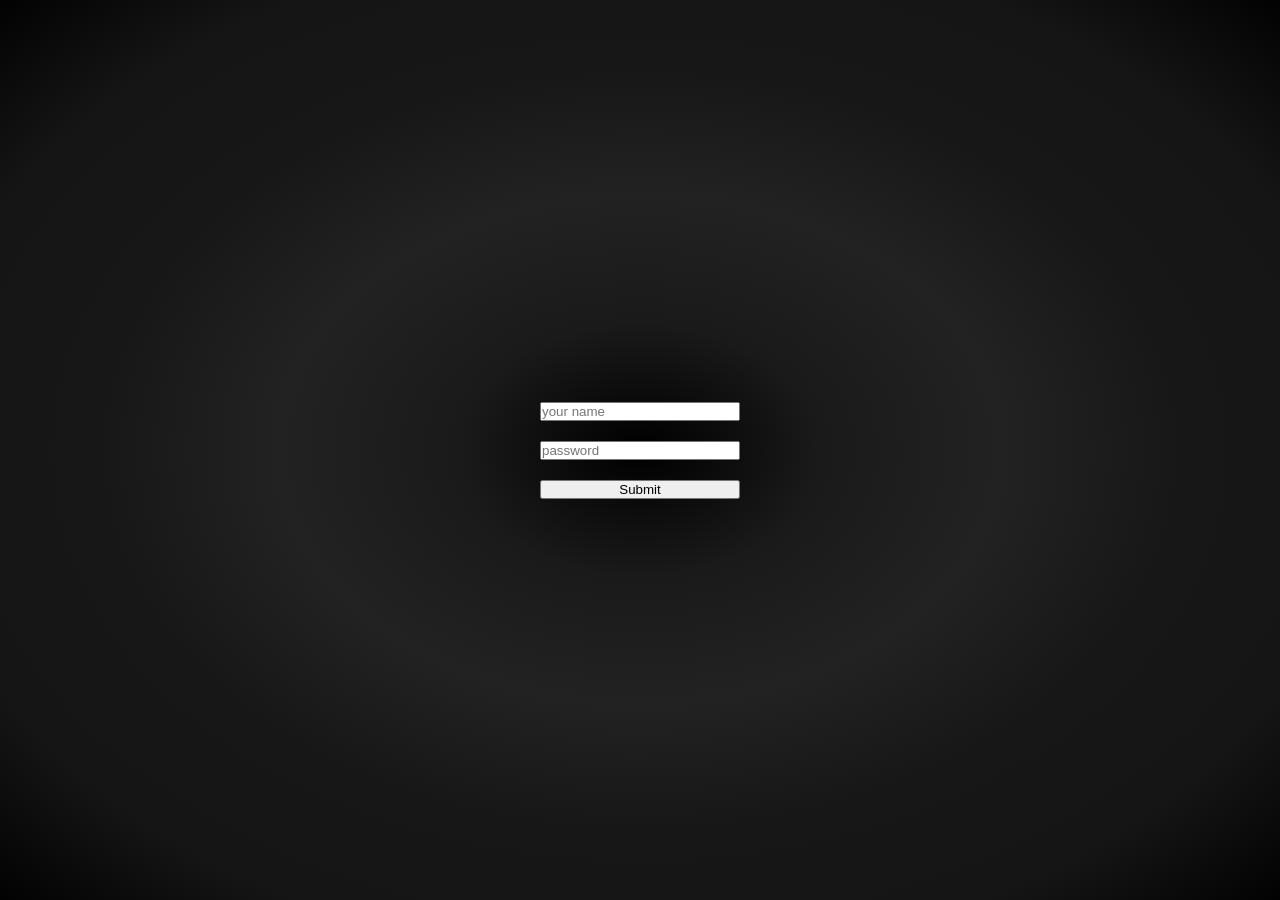
<file: BaiscQuestionDom/Index.html>
<!DOCTYPE html>
<html lang="en">

<head>
    <meta charset="UTF-8">
    <meta name="viewport" content="width=device-width, initial-scale=1.0">
    <title>DoM Manipulation</title>
    <link rel="stylesheet" href="style.css">
</head>

<body>
    <!-- <div class="main">
        <p>DOM manipulation is the process of using JavaScript to interact with and modify the structure, content, and style of a webpage dynamically. By accessing elements through methods like getElementById, querySelector, or getElementsByClassName</p>
        <Button>Change</Button>
    </div> -->

    <!-- <div class="div2">
     <div class="password"><input type="password" name="" id="inputFiled" placeholder="Your Password"> <span>👁️</span></div>
</div> -->

    <!-- <div class="main">
    <h1 id="counter">0</h1>
    <div class="butoons">
    <button id="Increment">+</button>
    <button id="reset">Reset</button>
    <button id="decrement">-</button>
    </div>

</div> -->
    <!-- <script src="Create_button.js"></script> -->

    <!-- <div class="main">
  <input type="text" name="text" id="textInput">
  <h1 id="count">0</h1>
</div> -->

    <!-- <div class="main">
    <img src="https://images.unsplash.com/photo-1773633071680-a1b53fcb4e90?w=600&auto=format&fit=crop&q=60&ixlib=rb-4.1.0&ixid=M3wxMjA3fDB8MHxmZWF0dXJlZC1waG90b3MtZmVlZHw2fHx8ZW58MHx8fHx8" alt="img" id="Image">
    <div>
    <button id="change">Change</button>
    </div>
</div> -->


    <!-- <div>
    <div>
        <h1>Your from which city</h1>
        <select name="city" id="cityList">
            <option value="Mumbai">Mumbai</option>
            <option value="Pune">Pune</option>
            <option value="Hariyana">Hariyana</option> 
            <option value="Nashik">Nashik</option>
        </select>
    </div>
</div> -->
    <!-- 
<div class="main">
   <button id ="1">one</button>
   <button id="2">two</button>
   <button id="3">Three</button>
   <button id="4">Four</button>
   <button id="5">Five</button>
   <button id="6">Six</button>
   <button id="7">Seven</button>
   <button id="8">Eight</button>
   <button id="9">Nine</button>
</div> -->

    <!-- <div >
        <ol class="main">
             <li class="liLIst" id="one">One</li>
            <li class="liLIst" id="two">Two</li>
            <li class="liLIst" id="Three">Three</li>
            <li class="liLIst" id="Four">Four</li>
            <li class="liLIst" id="Five">Five</li>
        </ol>
    </div> -->
     <div class="main">
        <form action="">
            <input type="text" placeholder="your name">
            <input type="text" placeholder="password">
            <button type="submit">Submit</button>
        </form>
     </div>
   
    <script src="PreventForm.js"></script>

</body>

</html>
</file>
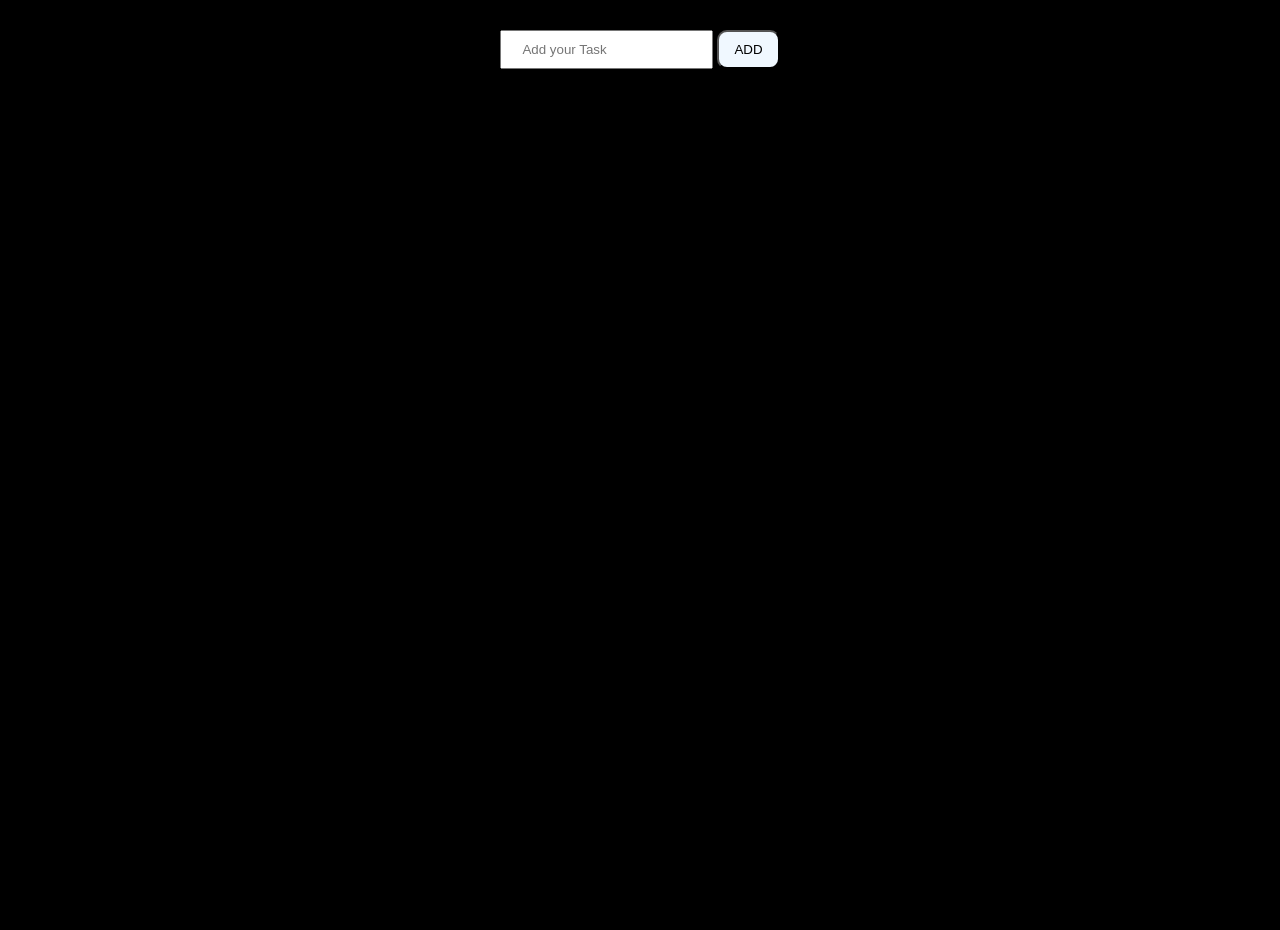
<file: Intermidiate/Create list items dynamically from input/index.html>
<!DOCTYPE html>
<html lang="en">
<head>
    <meta charset="UTF-8">
    <meta name="viewport" content="width=device-width, initial-scale=1.0">
    <title>Document</title>
    <link rel="stylesheet" href="style.css">
</head>
<body>
    <div class="main">
        <div class="inputDiv">
            <form action="">
            <input type="text" placeholder="Add your Task">
            <button type="reset">ADD</button>
            </form>
        </div>
        <div class="Lists">
            <ol class="Add_list">
                
            </ol>
        </div>
    </div>
    <script src="script.js"></script>
</body>
</html>
</file>
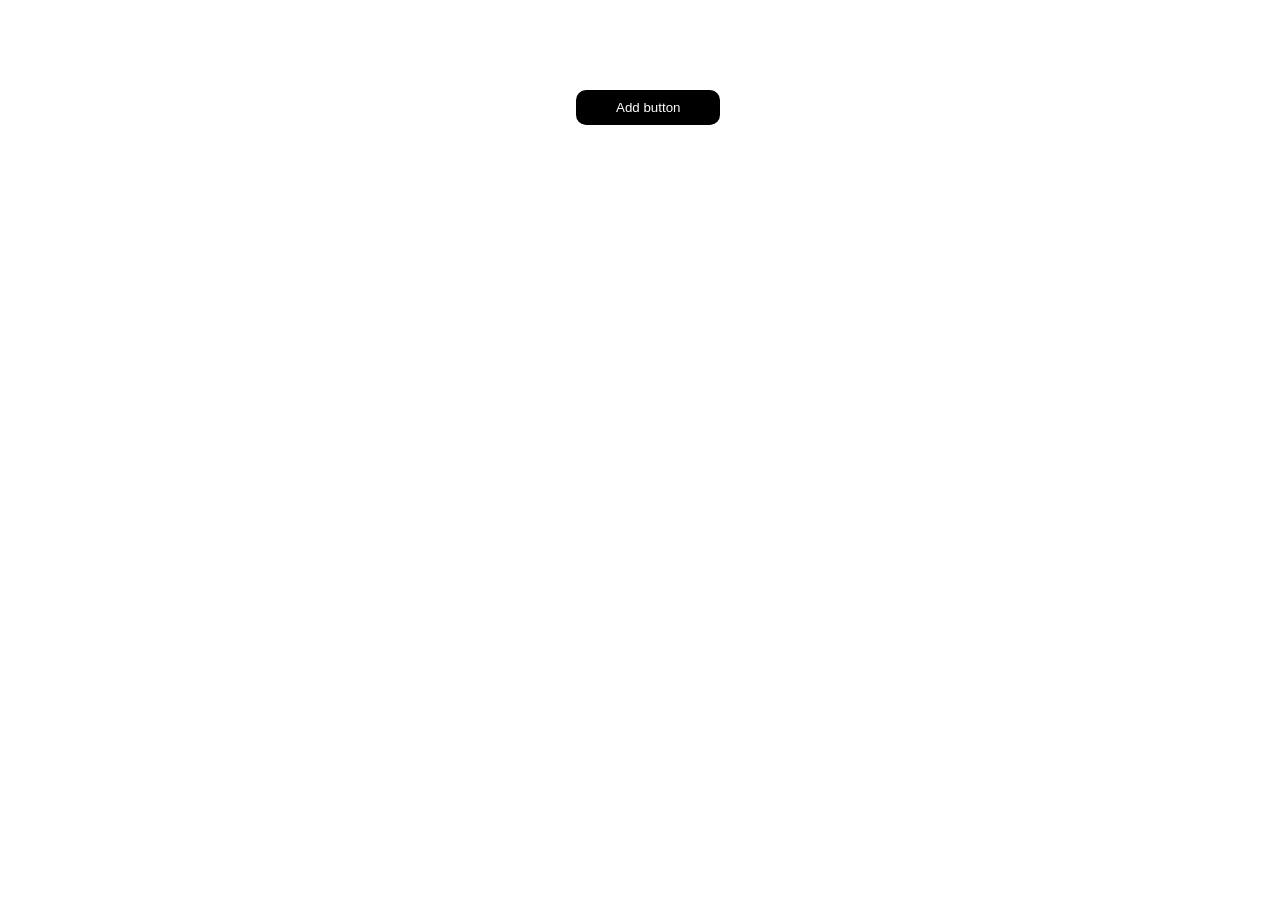
<file: Intermidiate/event delegation/index.html>
<!DOCTYPE html>
<html lang="en">

<head>
    <meta charset="UTF-8">
    <meta name="viewport" content="width=device-width, initial-scale=1.0">
    <title>Document</title>
    <link rel="stylesheet" href="style.css">
</head>

<body>
  <div class="main1">
    <div class="main">
        <!-- <button class="btn">1</button>
        <button class="btn">1</button>
        <button class="btn">1</button>
        <button class="btn">1</button>
        <button class="btn">1</button> -->
        
    </div>
     <button class="btn1">Add button</button>

     </div>
    <script src="script.js"></script>
</body>

</html>
</file>
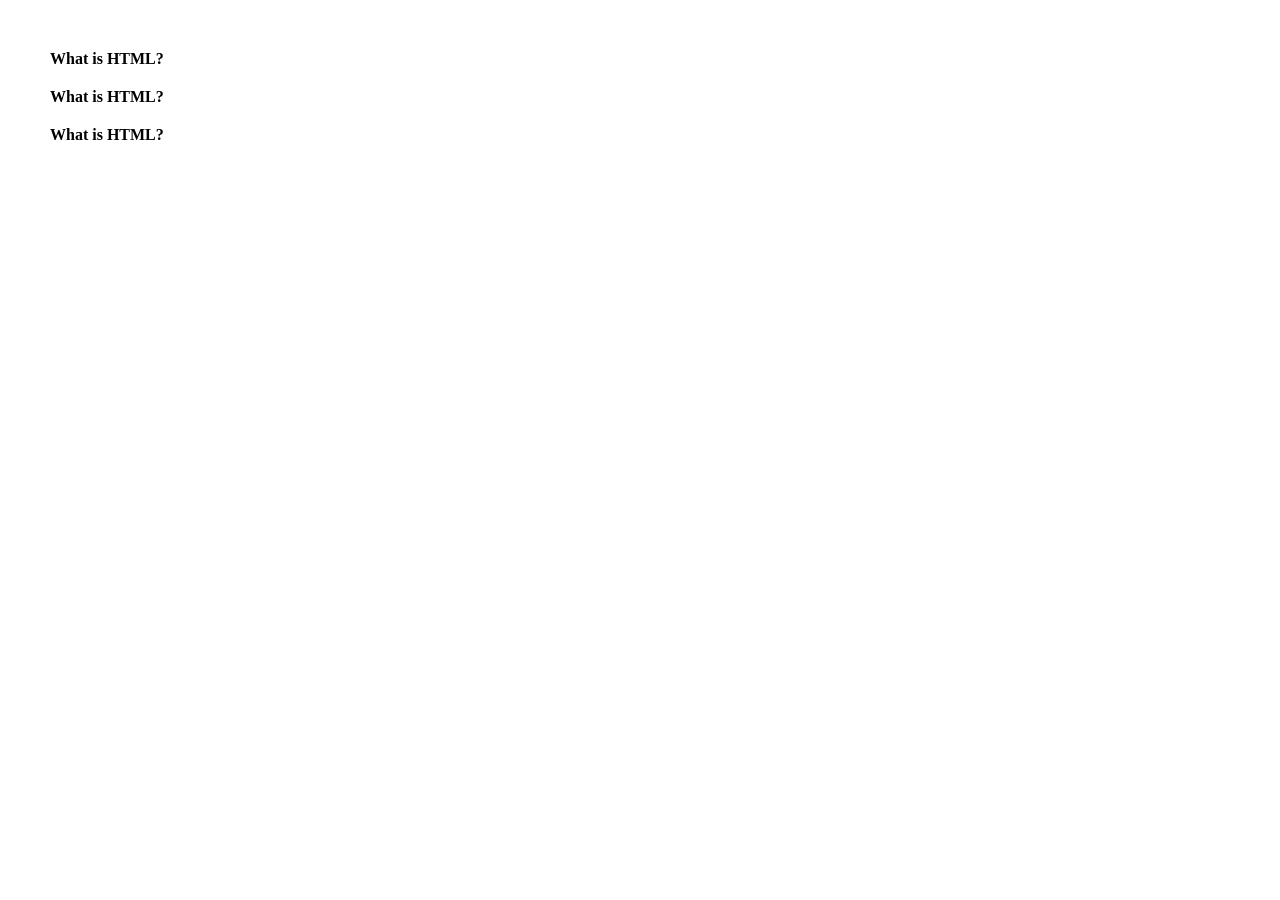
<file: Intermidiate/FAQ Section/index.html>
<!DOCTYPE html>
<html lang="en">
<head>
    <meta charset="UTF-8">
    <meta name="viewport" content="width=device-width, initial-scale=1.0">
    <title>FAQ</title>
    <link rel="stylesheet" href="style.css">
</head>
<body>
     <div class="main">
        <div class="Question">
            <h4>What is HTML? </h4>
            <p class="hidden">HTML (HyperText Markup Language) is used to structure web pages. It defines elements like headings, paragraphs, images, and links.</p>
        </div>
         <div class="Question">
            <h4>What is HTML?</h4>
            <p class="hidden">HTML (HyperText Markup Language) is used to structure web pages. It defines elements like headings, paragraphs, images, and links.</p>
        </div>
         <div class="Question">
            <h4>What is HTML?</h4>
            <p class="hidden">HTML (HyperText Markup Language) is used to structure web pages. It defines elements like headings, paragraphs, images, and links.</p>
        </div>
     </div>
     <script src="script.js"></script>
</body>
</html>
</file>
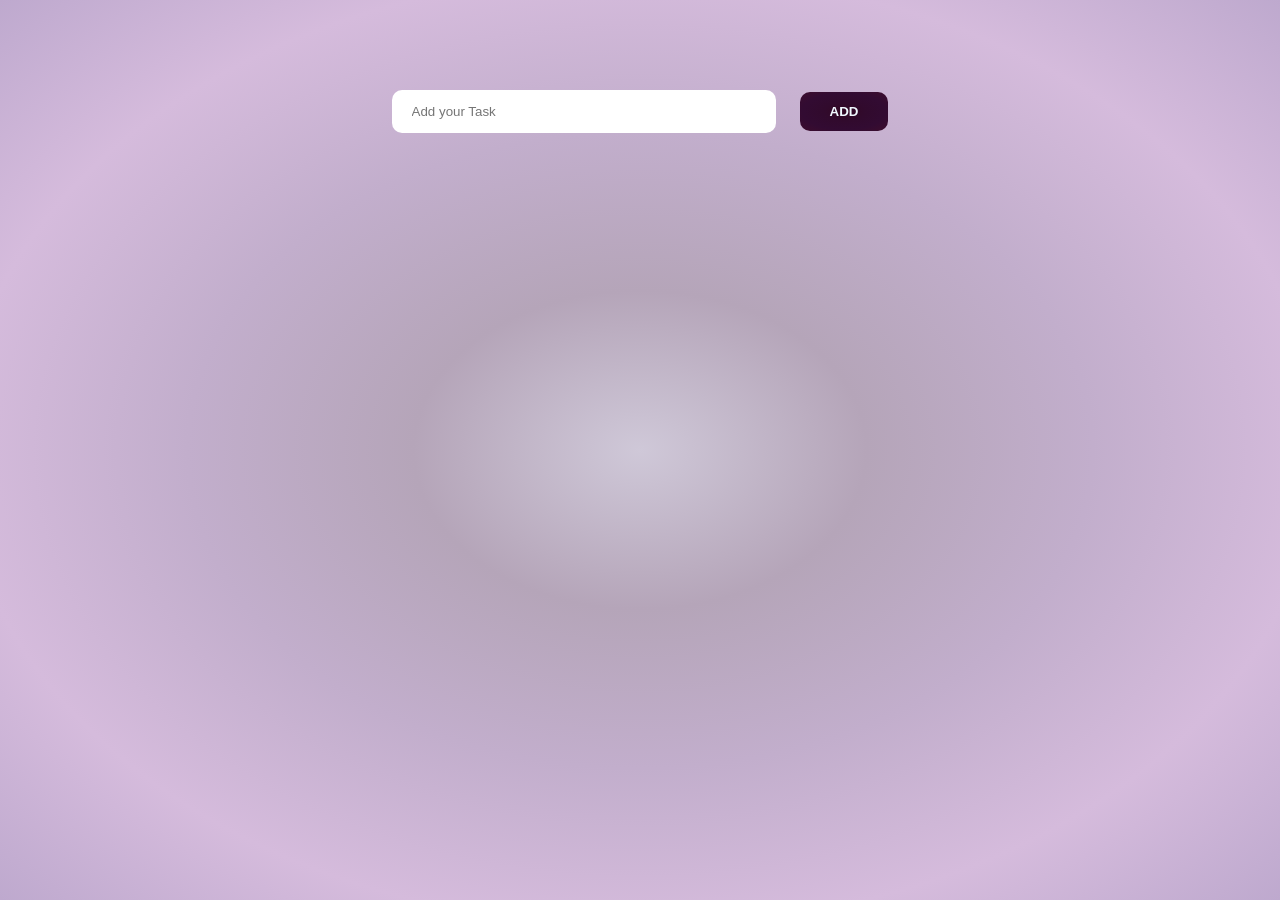
<file: Intermidiate/TODO/index.html>
<!DOCTYPE html>
<html lang="en">
<head>
    <meta charset="UTF-8">
    <meta name="viewport" content="width=device-width, initial-scale=1.0">
    <title>TODO</title>
    <link rel="stylesheet" href="style.css">
</head>
<body>
    <div class="main">
        <div class="inputDiv">
            <form action="">
            <input type="text" placeholder="Add your Task">
            <button type="submit">ADD</button>
            </form>
        </div>
        <div class="Lists">
           
        </div>
        <script src="script.js"></script>
</body>
</html>
</file>
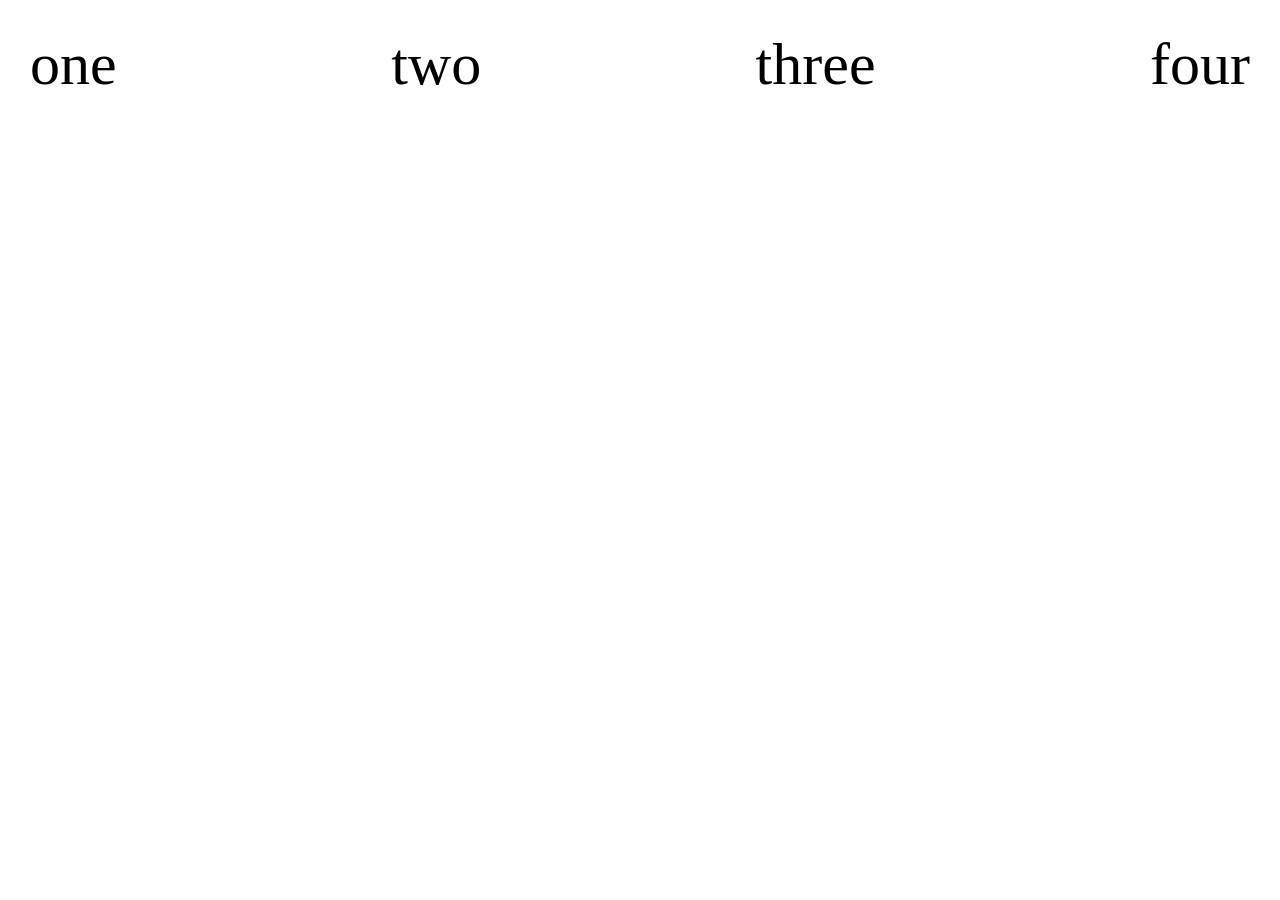
<file: Intermidiate/Toogle/index.html>
<!DOCTYPE html>
<html lang="en">
<head>
    <meta charset="UTF-8">
    <meta name="viewport" content="width=device-width, initial-scale=1.0">
    <title>Document</title>
    <link rel="stylesheet" href="style.css">
</head>
<body>
    <div class="main">
        <p class="one">one</p>
        <p class="one">two</p>
        <p class="one">three</p>
        <p class="one">four</p>
    </div>
    <script src="script.js"></script>
</body>
</html>
</file>
<file: BaiscQuestionDom/style.css>
*{
    margin: 0px;
    padding: 0px;
}
body,html{
    height: 100%;
    width: 100%;
    box-sizing: border-box;
     background: radial-gradient(black,rgb(26, 26, 26),rgb(34, 34, 34),rgb(23, 23, 23),rgb(21, 21, 21),rgb(2, 2, 2));
 
}
/* 
p{
    text-align: center;
    padding: 30px;
}
.main{
    height: 100%;
    width: 100%;
    background-color: rgb(121, 183, 202);
}
button{
    margin-top: 20px;
    margin-left: 50%;
    padding: 10px 30px;
    background-color: rgb(29, 9, 9);
    color: white;
    outline: none;
    border: none;
    border-radius: 20px;
} 

.active{
    background-color: rgb(135, 136, 210);
} */
  /* button{
    border: none;
  } */

/* .password{
  margin: 4% 30%;
     border: 2px solid black;
     width: 15%;
     
}
#inputFiled{
    padding: 10px 10px;
    border: none;
    outline: none;
} */

/* .main{
    text-align: center;
    padding: 4% ;
}
h1{
  font-size: 100px;
}

button{
    background-color: black;
    color: white;
    padding: 10px 30px;
    outline: none;
    border: none;
    border-radius: 10px;
    margin-top: 30px;
    margin-right: 10px;
} */

/* .main{
    height: 100%;
    width: 100%;
    text-align: center;
    padding: 4% ;
    background: radial-gradient(black,rgb(26, 26, 26),rgb(34, 34, 34),rgb(23, 23, 23),rgb(21, 21, 21),rgb(2, 2, 2));
} */
/* input{
    padding: 10px 30px;
    border-radius: 10px;
}
h1{
    font-size: 100px;
} */
 /* .main{
 background-color: black;
 height: 400px;
 width: 500px;
 position: absolute;
 top: 50%;
 left: 50%;
 transform: translate(-50%,-50%);
 text-align: center;
 padding-top: 30px;
 }
button{
    background-color: rgb(255, 253, 253);
    color: rgb(0, 0, 0);
  
    height: 20%;
    width: 25%;
    outline: none;
    border: none;
    border-radius: 10px;
    margin-top: 30px;
    margin-right: 10px;
    font-weight: 900;
    font-size: 25px;
}
.highlight{
    background:radial-gradient(rgb(73, 193, 161),rgb(35, 140, 105),rgb(41, 148, 141),rgb(155, 205, 201));
color:rgb(9, 41, 35);

} */
/* #Image{
     border: 6px solid white;
    height: 400px;
    width: 700px;
    object-fit: cover;
    border-radius: 20px;
} */

form{
    color:white;
    width: 200px;
    height: 300px;
    display: flex;
    flex-direction:column;
    text-align: center;
    justify-content: center;
    position: absolute;
    top: 50%;
    left: 50%;
    transform: translate(-50%,-50%);
    gap: 20px;
}
</file>
<file: Intermidiate/Create list items dynamically from input/style.css>
*{
    margin: 0;
    padding: 0;
    box-sizing: border-box;
}
html,body{
    height: 100%;
    width: 100%;
    background-color: black;
    color: white;
    text-align: center;
}
.inputDiv{
   margin: 30px;
}
input{
    padding: 10px 20px;
}
button{
    padding: 10px 15px;
    border-radius: 10px;
    background-color: aliceblue;
    color: black;
    outline: none;
}
</file>
<file: Intermidiate/event delegation/style.css>
*{
    margin: 0;
    padding: 0;
    box-sizing: border-box;
}
html,body{
    height: 100%;
    width: 100%;
}
.main{
    position: absolute;
    left: 50%;
    top: 50%;
    transform: translate(-50%,-50%);
    margin-top: 50px;
    height:auto;
    width: 50%;
    display: grid;
    grid-template-columns: 1fr 1fr 1fr 1fr;
    gap: 5px;
    padding: 40px;
    overflow-y: scroll;
}

.btn{
    background-color: rgb(117, 71, 160);
    border: none;
    outline: none;
    border-radius: 10px;
    font-size: 30px;
    font-weight: 800;
    color: rgb(215, 186, 234);
    height: 6rem;
    width: 7rem;
}
.btn:hover{
    background-color: rgb(175, 139, 208);
    color: rgb(30, 7, 45);
}

.btn1{
    position:absolute;
    top: 10%;
    left:45%;
    padding: 10px 40px;
    background-color: black;
color: white;
border: none;
outline: none;
border-radius: 10px;
}
</file>
<file: Intermidiate/FAQ Section/style.css>
*{
    margin: 0;
    padding: 0;
}
html,body{
    height: 100%;
    width: 100%;
    box-sizing: border-box;
}
.main{
    padding: 50px;
    display: flex;
    flex-direction: column;
    gap: 20px;
}
.hidden{
    display: none;
}

.show{
    display: block;
}
</file>
<file: Intermidiate/TODO/style.css>
*{
    margin: 0;
    padding: 0;
    box-sizing: border-box;
}
html,body{
    height: 100%;
    width: 100%;
    background:radial-gradient(rgb(207, 200, 216),rgb(181, 165, 185),rgb(194, 174, 204),rgb(213, 187, 220),rgb(190, 169, 206)) ;
    text-align: center;
}
.inputDiv{
    padding-top: 10vh;
    height: 15vh;
}
input{
    width: 30%;
    height:13%;
    padding: 14px 20px;
    outline: none;
    border: none;
    border-radius: 10px;
}
button{
     background:radial-gradient(rgb(50, 7, 35),rgb(49, 10, 45),rgb(50, 11, 50),rgb(61, 13, 45));
    padding: 12px 30px;
    color: aliceblue;
    border-radius: 10px;
    outline: none;
    border: none;
    margin-left: 20px;
    cursor:pointer;
    font-weight: bold;
}
button:hover{
   background:radial-gradient(rgb(131, 48, 102),rgb(160, 57, 149),rgb(140, 43, 140),rgb(140, 56, 112));
        
}
.Lists{
    margin-top: 60px;
    padding-right:60px;
    width: 45%;
    height: 73%;
    position: absolute;
    left: 26%;
    display: flex;
    flex-direction: column;
    gap: 15px;
    overflow-y: auto;
}
.div1{
    background-color: rgb(84, 16, 96);
    padding: 18px 40px;
    display: flex;
    justify-content: space-between;
    border-radius: 10px;
    color: white;
}
p{
    padding-left: 30px;
    font-size: 20px;
}
span{
    font-size: 20px;
}
</file>
<file: Intermidiate/Toogle/style.css>
*{
    margin: 0;
    padding: 0;
    box-sizing: border-box;
}
html,body{
    height: 100%;
    width: 100%;
    text-align: center;

}
.main{
    padding: 30px;
    display: flex;
    justify-content: space-between;
    font-size: 60px;
}

.active{
    color: rgb(81, 81, 133);
    font-size: 80px;
    font-weight: 800;
}
</file>
